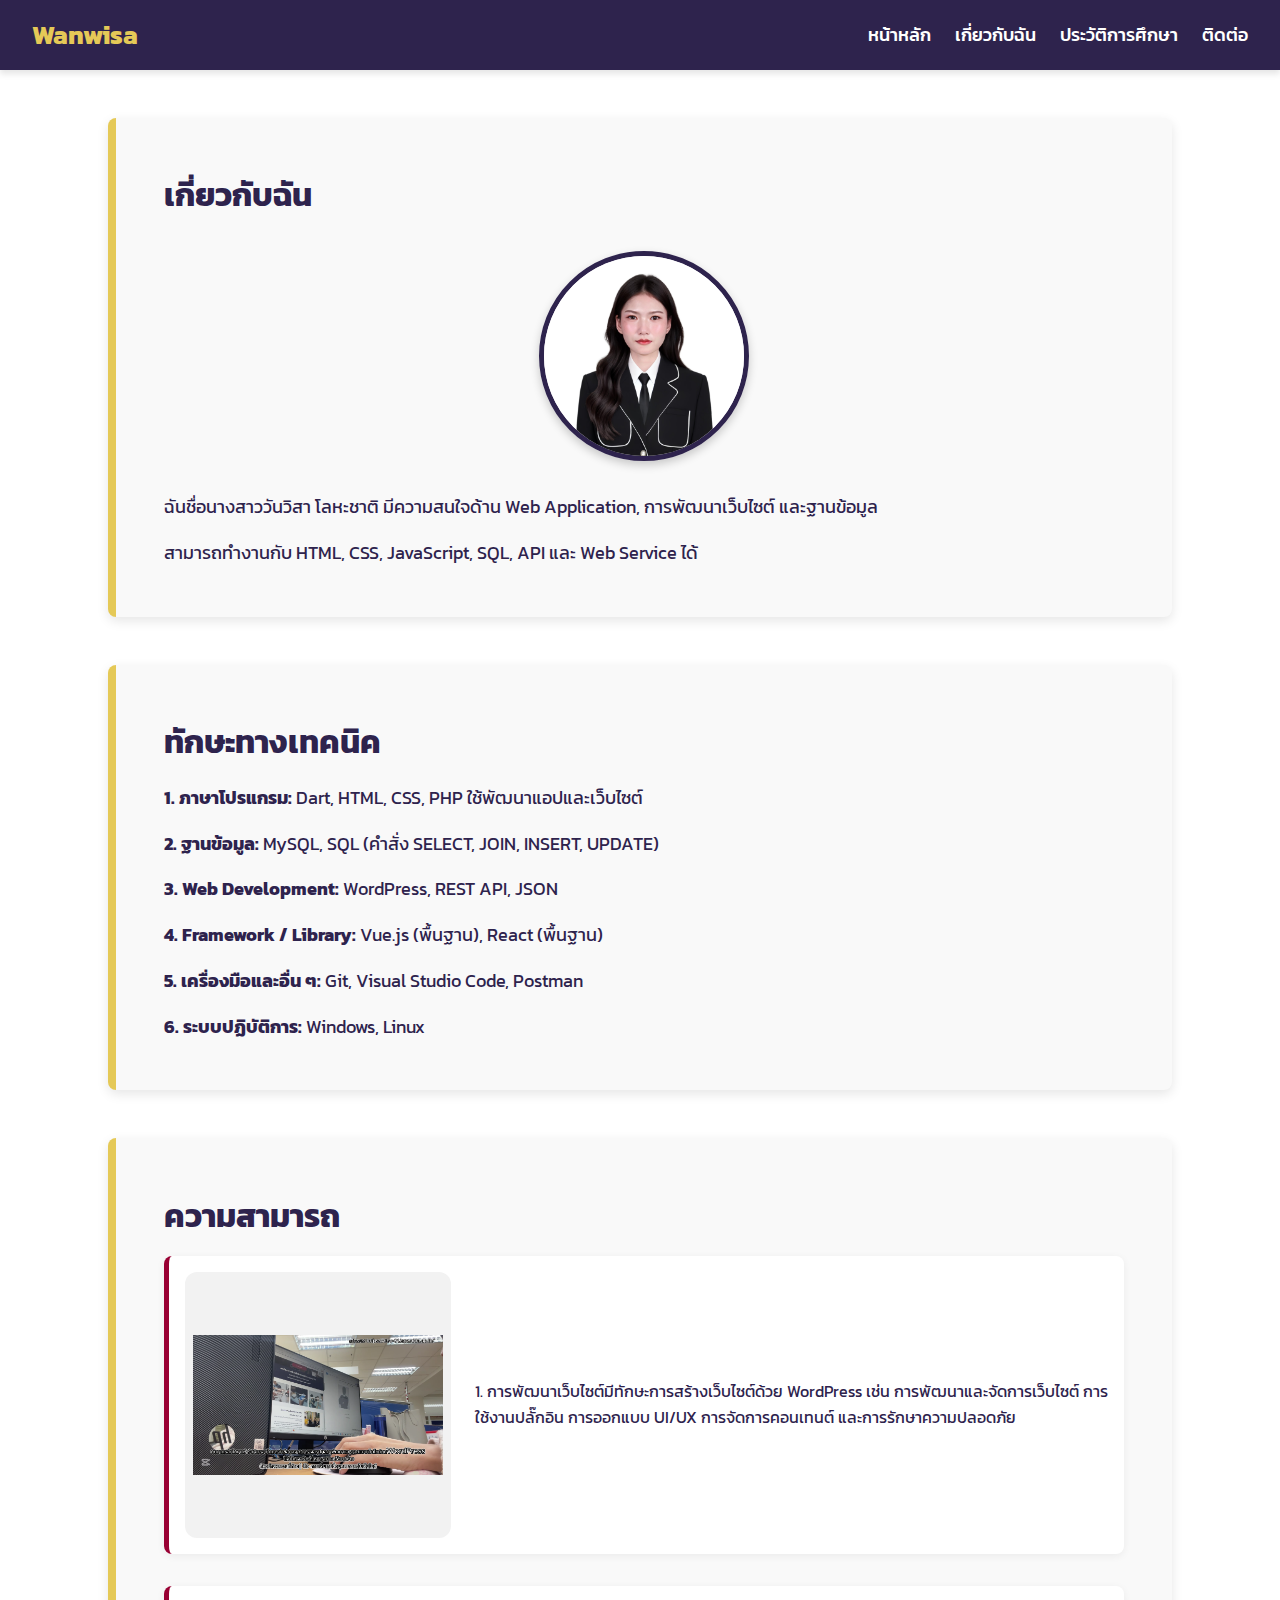
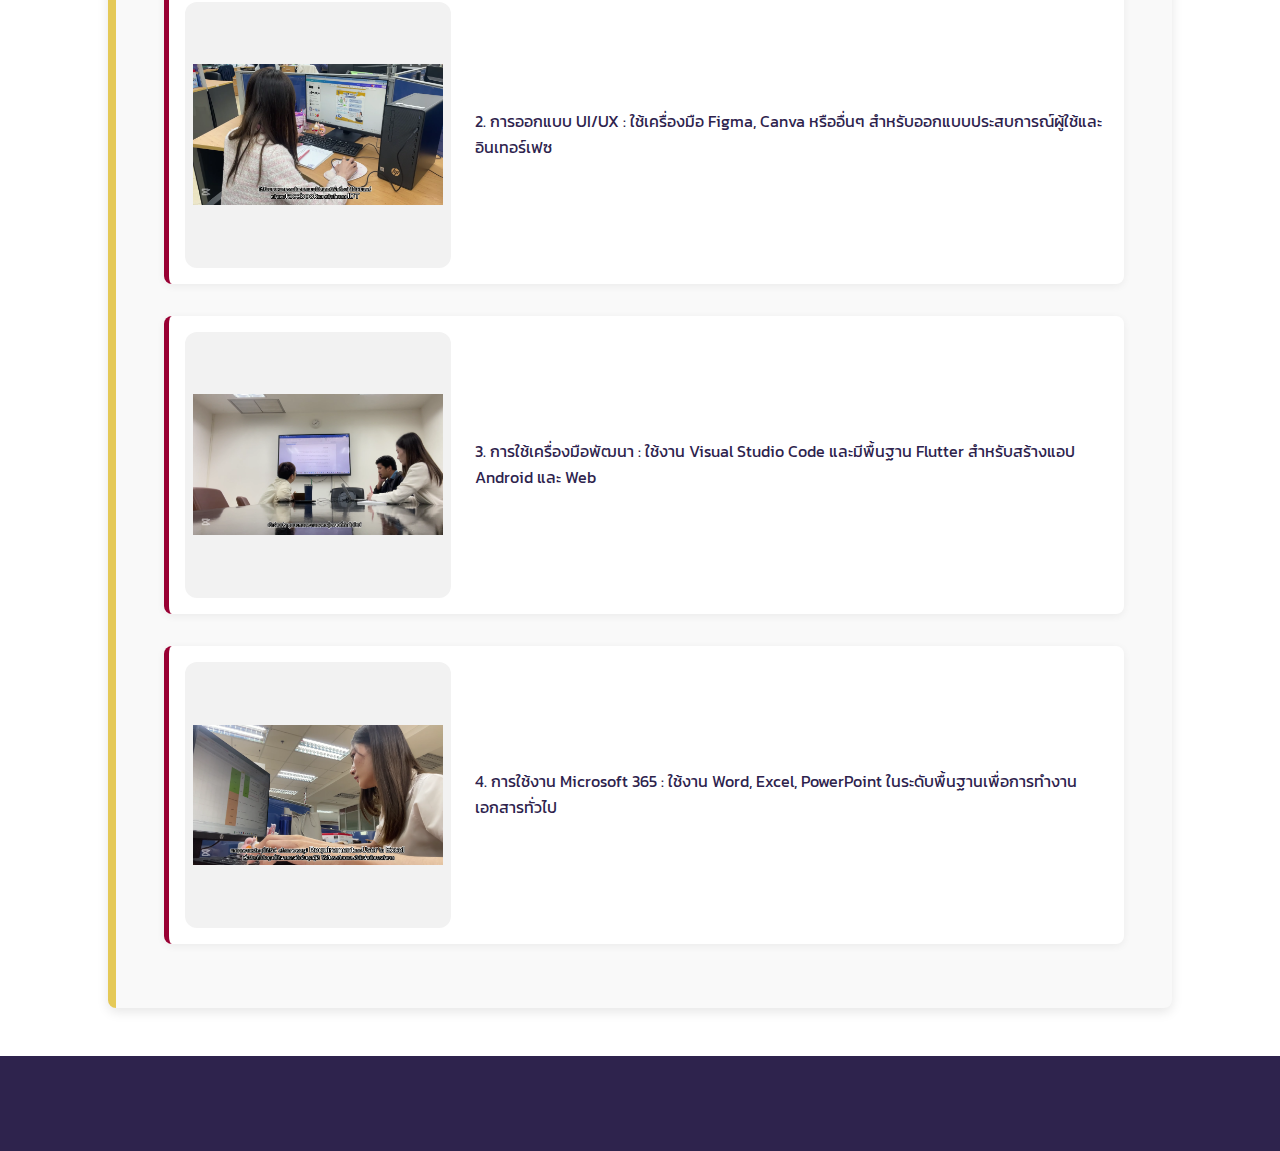
<file: Test/aboutme.html>
<!DOCTYPE html>
<html lang="th">
<head>
  <meta charset="UTF-8" />
  <meta name="viewport" content="width=device-width, initial-scale=1.0"/>
  <title>About Me - Wanwisa</title>
  <link rel="stylesheet" href="style.css" />
  <link href="https://fonts.googleapis.com/css2?family=Kanit&display=swap" rel="stylesheet">
</head>
<body>
  <header>
    <nav>
      <div class="logo">Wanwisa</div>
      <ul>
        <li><a href="index.html">หน้าหลัก</a></li>
        <li><a href="aboutme.html">เกี่ยวกับฉัน</a></li>
        <li><a href="education.html">ประวัติการศึกษา</a></li>
        <li><a href="contact.html">ติดต่อ</a></li>
      </ul>
    </nav>
  </header>

  <section id="about" class="text-center">
    <h1>เกี่ยวกับฉัน</h1>
    <img src="images/Profile2.jpg" alt="รูปโปรไฟล์" width="200" class="center" />
    <p>ฉันชื่อนางสาววันวิสา โลหะชาติ มีความสนใจด้าน Web Application, การพัฒนาเว็บไซต์ และฐานข้อมูล</p>
    <p>สามารถทำงานกับ HTML, CSS, JavaScript, SQL, API และ Web Service ได้</p>
  </section>

   <section class="text-center">
    <h1>ทักษะทางเทคนิค</h1>
    <p><strong>1. ภาษาโปรแกรม:</strong> Dart, HTML, CSS, PHP ใช้พัฒนาแอปและเว็บไซต์</p>
    <p><strong>2. ฐานข้อมูล:</strong> MySQL, SQL (คำสั่ง SELECT, JOIN, INSERT, UPDATE)</p>
    <p><strong>3. Web Development:</strong> WordPress, REST API, JSON</p>
    <p><strong>4. Framework / Library:</strong> Vue.js (พื้นฐาน), React (พื้นฐาน)</p>
    <p><strong>5. เครื่องมือและอื่น ๆ:</strong> Git, Visual Studio Code, Postman</p>
    <p><strong>6. ระบบปฏิบัติการ:</strong> Windows, Linux</p>
  </section>

  <section class="text-center">
    <h1>ความสามารถ</h1>

    <div class="skill-item">
      <img src="images/pic5.png" alt="WordPress Skill" />
      <p>1. การพัฒนาเว็บไซต์มีทักษะการสร้างเว็บไซต์ด้วย WordPress เช่น การพัฒนาและจัดการเว็บไซต์ การใช้งานปลั๊กอิน การออกแบบ UI/UX การจัดการคอนเทนต์ และการรักษาความปลอดภัย</p>
    </div>

    <div class="skill-item">
      <img src="images/pic3.png" alt="UI/UX Design" />
      <p>2. การออกแบบ UI/UX : ใช้เครื่องมือ Figma, Canva หรืออื่นๆ สำหรับออกแบบประสบการณ์ผู้ใช้และอินเทอร์เฟซ</p>
    </div>

    <div class="skill-item">
      <img src="images/pic6.png" alt="Flutter and VSCode" />
      <p>3. การใช้เครื่องมือพัฒนา : ใช้งาน Visual Studio Code และมีพื้นฐาน Flutter สำหรับสร้างแอป Android และ Web</p>
    </div>

    <div class="skill-item">
      <img src="images/pic2.png" alt="Microsoft 365" />
      <p>4. การใช้งาน Microsoft 365 : ใช้งาน Word, Excel, PowerPoint ในระดับพื้นฐานเพื่อการทำงานเอกสารทั่วไป</p>
    </div>
  </section>

  <footer>
    <p>&copy; 2025 Wanwisa</p>
  </footer>
</body>
</html>
</file>
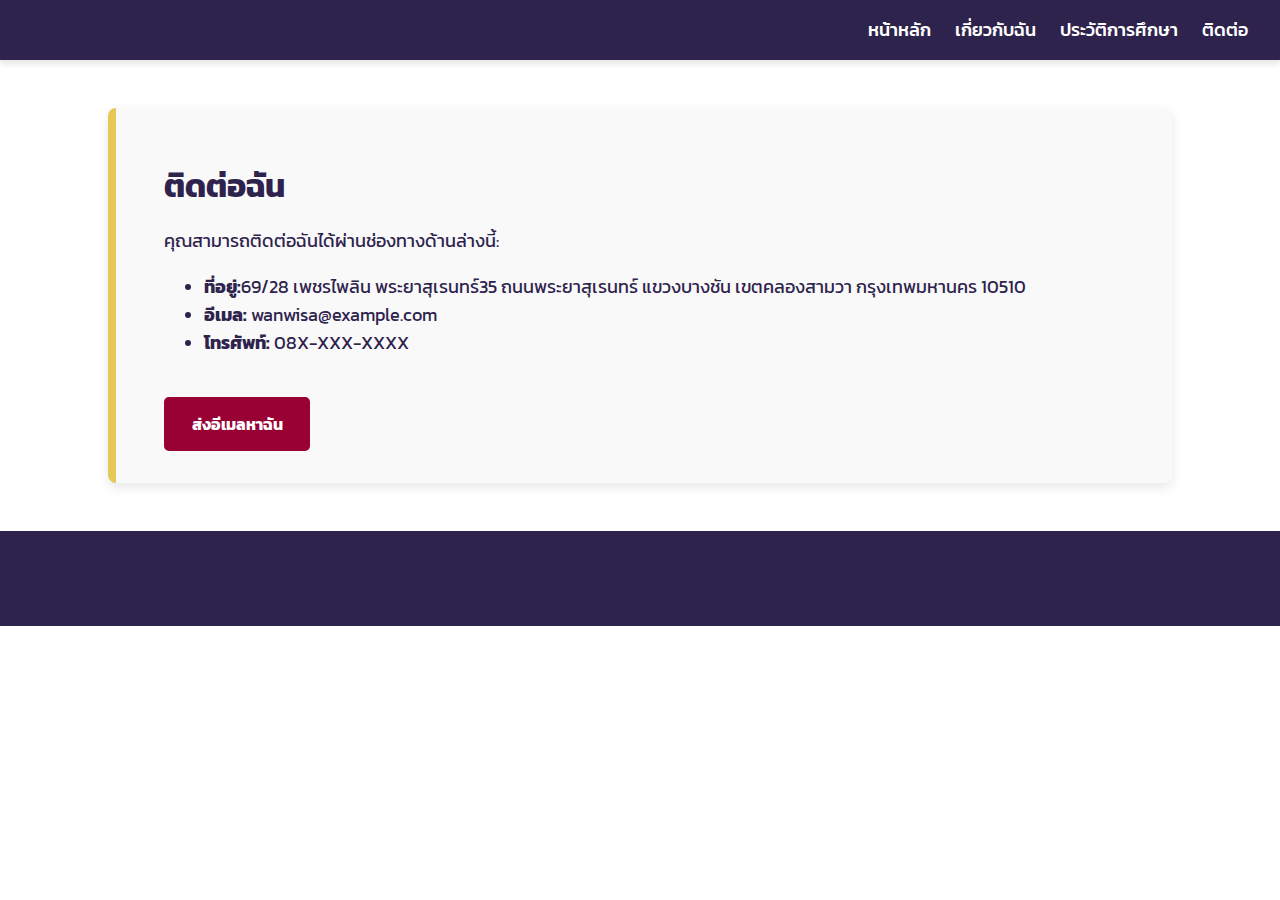
<file: Test/contact.html>
<!DOCTYPE html>
<html lang="th">
<head>
  <meta charset="UTF-8" />
  <meta name="viewport" content="width=device-width, initial-scale=1.0"/>
  <title>ติดต่อฉัน | Wanwisa Portfolio</title>
  <link rel="stylesheet" href="style.css" />
  <link href="https://fonts.googleapis.com/css2?family=Kanit&display=swap" rel="stylesheet">
</head>
<body>
  <header>
    <nav>
      <div class="logo"> </div>
       <ul>
        <li><a href="index.html">หน้าหลัก</a></li>
        <li><a href="aboutme.html">เกี่ยวกับฉัน</a></li>
        <li><a href="education.html">ประวัติการศึกษา</a></li>
        <li><a href="contact.html">ติดต่อ</a></li>
      </ul>
    </nav>
  </header>

  <section>
    <h1>ติดต่อฉัน</h1>
    <p>คุณสามารถติดต่อฉันได้ผ่านช่องทางด้านล่างนี้:</p>

    <ul>
      <li><strong>ที่อยู่:</strong>69/28 เพชรไพลิน พระยาสุเรนทร์35 ถนนพระยาสุเรนทร์ แขวงบางชัน เขตคลองสามวา กรุงเทพมหานคร 10510</li>
      <li><strong>อีเมล:</strong> wanwisa@example.com</li>
      <li><strong>โทรศัพท์:</strong> 08X-XXX-XXXX</li>
    </ul>

    <br />
    <a href="mailto:wanwisa.loh@gmail.com" class="btn-nida">ส่งอีเมลหาฉัน</a>
  </section>

  <footer>
    <p>&copy; 2025 Wanwisa</p>
  </footer>
</body>
</html>
</file>
<file: Test/style.css>
/* ฟอนต์ */
body {
  font-family: 'Kanit', sans-serif;
  background-color: #ffffff;
  color: #2e234d;
  margin: 0;
  padding: 0;
}

/* ส่วนหัว */
header {
  background-color: #2e234d;
  padding: 1rem 2rem;
  color: #ffffff;
  box-shadow: 0 4px 6px rgba(0,0,0,0.1);
}

nav {
  display: flex;
  justify-content: space-between;
  align-items: center;
}

.logo {
  font-size: 1.6rem;
  font-weight: bold;
  color: #e5c957;
}

nav ul {
  list-style: none;
  display: flex;
  gap: 1.5rem;
  margin: 0;
  padding: 0;
}

nav a {
  color: #ffffff;
  text-decoration: none;
  font-weight: 500;
  transition: color 0.3s ease;
}

nav a:hover {
  color: #e5c957;
}

/* ส่วนเนื้อหา */
section {
  max-width: 960px;
  margin: 3rem auto;
  padding: 2rem 3rem;
  background-color: #f9f9f9;
  border-left: 8px solid #e5c957;
  border-radius: 8px;
  box-shadow: 0 4px 12px rgba(0, 0, 0, 0.1);
}
h1 {
 color: #2e234d;
margin-bottom: 1rem;
}
 h2, h3 {
  color: #990033;
  margin-bottom: 1rem;
}

p, li {
  font-size: 1.1rem;
  line-height: 1.6;
  color: #2e234d;
}

/* ปุ่ม NIDA Style */
.btn-nida {
  display: inline-block;
  padding: 0.8rem 1.6rem;
  background-color: #990033;
  color: white;
  text-decoration: none;
  font-weight: bold;
  border-radius: 5px;
  border: 2px solid #990033;
  transition: all 0.3s ease;
}

.btn-nida:hover {
  background-color: white;
  color: #990033;
}

/* รูปโปรไฟล์ */
.center {
  display: block;
  margin: 2rem auto;
  border-radius: 50%;
  border: 5px solid #2e234d;
  box-shadow: 0 4px 10px rgba(0,0,0,0.2);
  max-width: 200px;
}

/* ส่วนความสามารถพร้อมภาพ */
.skill-item {
  display: flex;
  align-items: center;
  gap: 1.5rem;
  margin-bottom: 2rem;
  background-color: #fff;
  padding: 1rem;
  border-left: 5px solid #990033;
  border-radius: 8px;
  box-shadow: 0 2px 8px rgba(0,0,0,0.06);
}

.skill-item img {
  width: 250px;
  height: 250px;
  object-fit: contain;
  border-radius: 12px;
  background-color: #f2f2f2;
  padding: 0.5rem;
}

.skill-item p {
  flex: 1;
  margin: 0;
  color: #2e234d;
  font-size: 1rem;
}

/* แกลเลอรีกิจกรรม */
.activity-gallery {
  display: flex;
  flex-wrap: wrap;
  gap: 2rem;
  justify-content: center;
  margin-top: 2rem;
}

.activity-item {
  width: 250px;
  text-align: center;
  background-color: #fff;
  border: 3px solid #2e234d;
  border-radius: 10px;
  box-shadow: 0 4px 10px rgba(0, 0, 0, 0.08);
  padding: 1rem;
}

.activity-item img {
  width: 100%;
  height: auto;
  border-radius: 8px;
  margin-bottom: 0.5rem;
}


/* Footer */
footer {
  background-color: #2e234d;
  color: #ffffff;
  text-align: center;
  padding: 1rem;
  margin-top: 3rem;
  font-size: 0.9rem;
}
</file>
